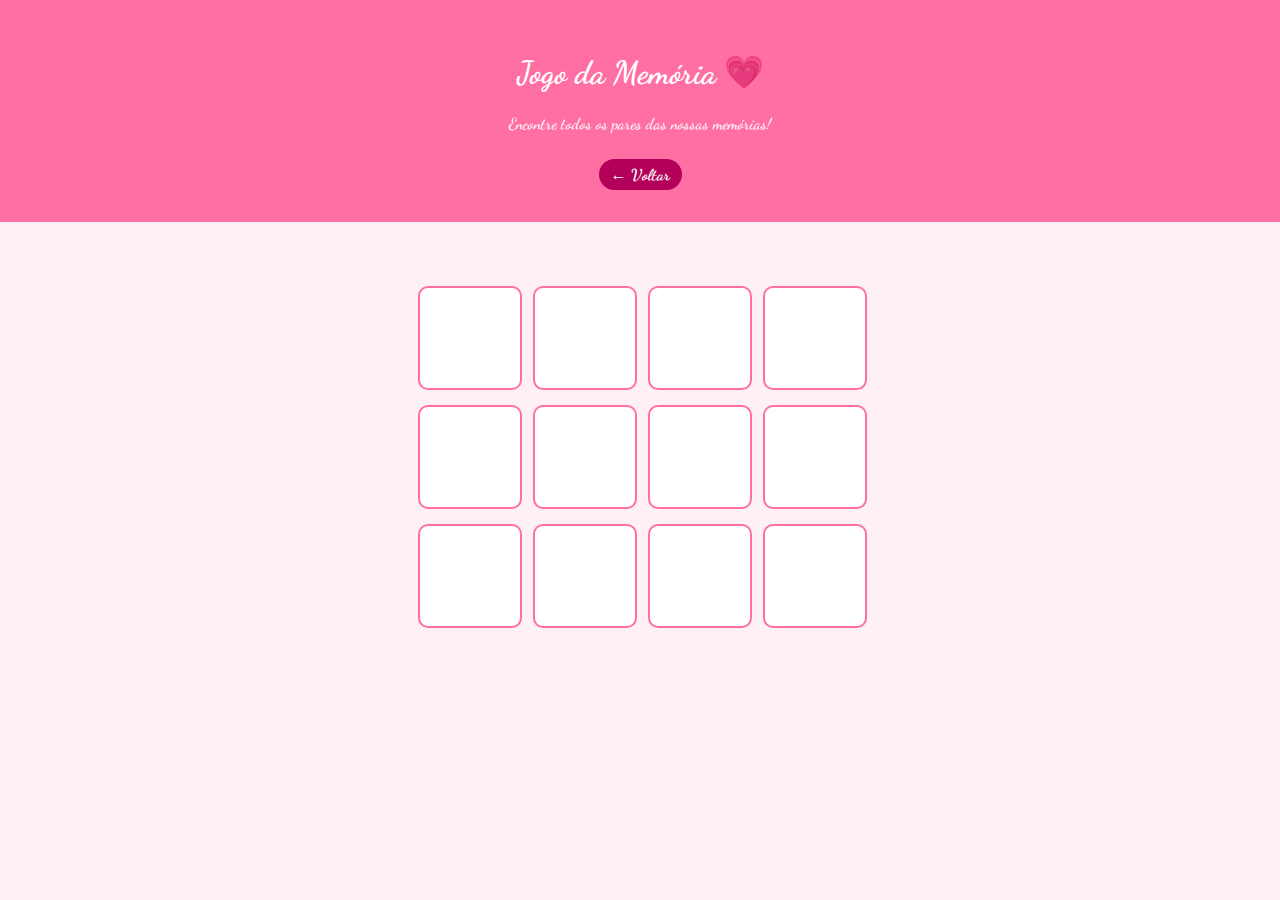
<file: memoria.html>
<!DOCTYPE html>
<html lang="pt-br">
  <meta name="viewport" content="width=device-width, initial-scale=1.0">
<head>
  <meta charset="UTF-8">
  <meta name="viewport" content="width=device-width, initial-scale=1.0">
  <title>Jogo da Memória do Amor 💘</title>
  <link rel="stylesheet" href="memoria.css">
  <link href="https://fonts.googleapis.com/css2?family=Dancing+Script&display=swap" rel="stylesheet" />
</head>
<body>
  <header>
    <h1>Jogo da Memória 💗</h1>
    <p>Encontre todos os pares das nossas memórias!</p>
    <a href="index.html" class="voltar">← Voltar</a>
  </header>

  <main>
    <div class="tabuleiro" id="tabuleiro"></div>
    <p id="mensagem" class="mensagem"></p>
  </main>

  <script src="memoria.js"></script>
</body>
</html>
</file>
<file: memoria.css>
body {
    font-family: 'Segoe UI', sans-serif;
    margin: 0;
    padding: 0;
    background: #fff0f5;
    text-align: center;
    color: #b30059;
  }
  
  header {
    padding: 2rem;
    background-color: #ff6fa3;
    color: white;
    font-family: 'Dancing Script', cursive;
  }
  
  .voltar {
    display: inline-block;
    margin-top: 10px;
    text-decoration: none;
    color: white;
    font-weight: bold;
    background: #b30059;
    padding: 6px 12px;
    border-radius: 20px;
  }
  
  main {
    padding: 2rem;
  }
  
  .tabuleiro {
    display: grid;
    grid-template-columns: repeat(4, 100px);
    gap: 15px;
    justify-content: center;
    margin-top: 2rem;
  }
  
  .carta {
    width: 100px;
    height: 100px;
    background-color: #fff;
    border: 2px solid #ff6fa3;
    border-radius: 10px;
    cursor: pointer;
    background-size: cover;
    background-position: center;
    transition: transform 0.3s;
  }
  
  .carta.revelada {
    transform: scale(1.05);
  }
  
  .mensagem {
    margin-top: 1rem;
    font-size: 1.2rem;
    color: #b30059;
  }
  @media (max-width: 768px) {
  .tabuleiro {
    grid-template-columns: repeat(3, 80px);
    gap: 10px;
  }

  .carta {
    width: 80px;
    height: 80px;
  }
}

@media (max-width: 480px) {
  .tabuleiro {
    grid-template-columns: repeat(2, 70px);
  }

  .carta {
    width: 70px;
    height: 70px;
  }
}
</file>
